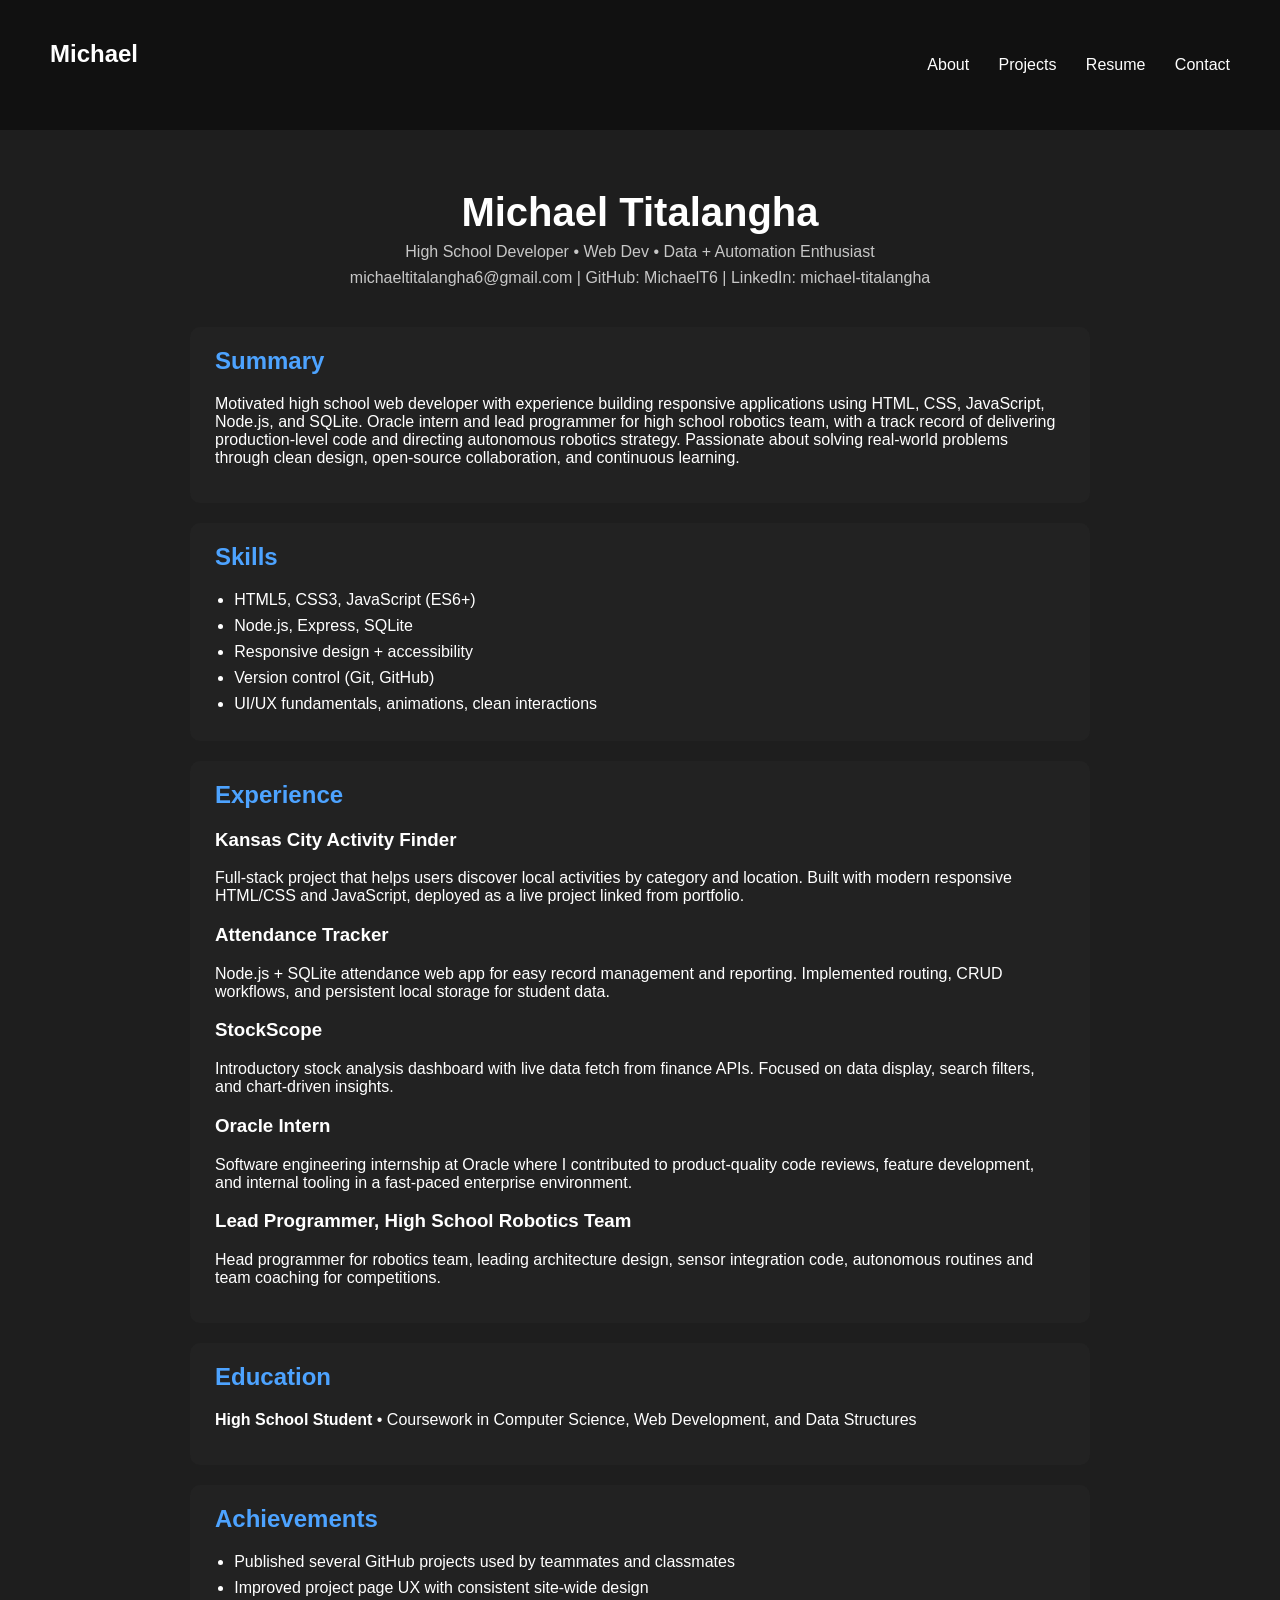
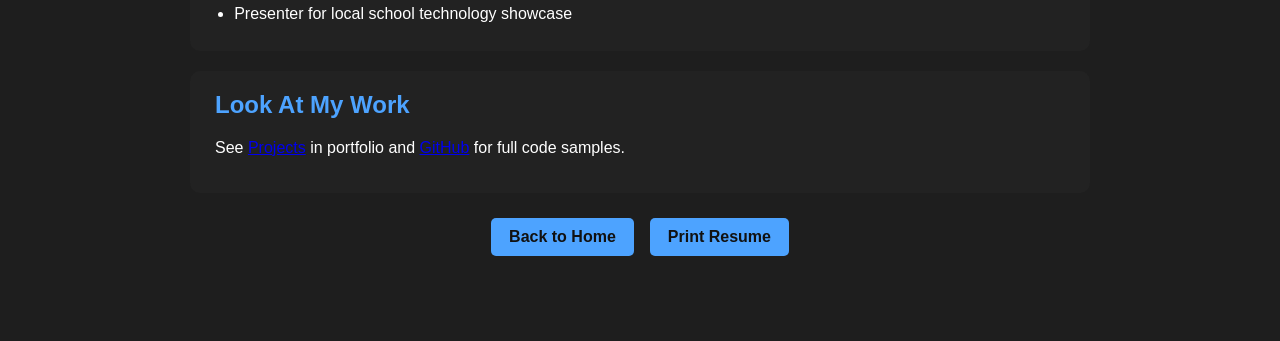
<file: resume.html>
<!DOCTYPE html>
<html lang="en">
<head>
  <meta charset="UTF-8" />
  <meta name="viewport" content="width=device-width, initial-scale=1.0" />
  <title>Resume | Michael</title>
  <link rel="stylesheet" href="style.css" />
  <link rel="stylesheet" href="resume.css" />
</head>
<body>
  <header>
    <h2 class="logo">Michael</h2>
    <nav>
      <a href="index.html#about">About</a>
      <a href="index.html#projects">Projects</a>
      <a href="resume.html">Resume</a>
      <a href="index.html#contact">Contact</a>
    </nav>
  </header>

  <main class="resume-container">
    <section class="resume-hero">
      <h1>Michael Titalangha</h1>
      <p>High School Developer • Web Dev • Data + Automation Enthusiast</p>
      <p>michaeltitalangha6@gmail.com | GitHub: MichaelT6 | LinkedIn: michael-titalangha</p>
    </section>

    <section class="resume-section">
      <h2>Summary</h2>
      <p>Motivated high school web developer with experience building responsive applications using HTML, CSS, JavaScript, Node.js, and SQLite. Oracle intern and lead programmer for high school robotics team, with a track record of delivering production-level code and directing autonomous robotics strategy. Passionate about solving real-world problems through clean design, open-source collaboration, and continuous learning.</p>
    </section>

    <section class="resume-section">
      <h2>Skills</h2>
      <ul>
        <li>HTML5, CSS3, JavaScript (ES6+)</li>
        <li>Node.js, Express, SQLite</li>
        <li>Responsive design + accessibility</li>
        <li>Version control (Git, GitHub)</li>
        <li>UI/UX fundamentals, animations, clean interactions</li>
      </ul>
    </section>

    <section class="resume-section">
      <h2>Experience</h2>
      <article>
        <h3>Kansas City Activity Finder</h3>
        <p>Full-stack project that helps users discover local activities by category and location. Built with modern responsive HTML/CSS and JavaScript, deployed as a live project linked from portfolio.</p>
      </article>
      <article>
        <h3>Attendance Tracker</h3>
        <p>Node.js + SQLite attendance web app for easy record management and reporting. Implemented routing, CRUD workflows, and persistent local storage for student data.</p>
      </article>
      <article>
        <h3>StockScope</h3>
        <p>Introductory stock analysis dashboard with live data fetch from finance APIs. Focused on data display, search filters, and chart-driven insights.</p>
      </article>
      <article>
        <h3>Oracle Intern</h3>
        <p>Software engineering internship at Oracle where I contributed to product-quality code reviews, feature development, and internal tooling in a fast-paced enterprise environment.</p>
      </article>
      <article>
        <h3>Lead Programmer, High School Robotics Team</h3>
        <p>Head programmer for robotics team, leading architecture design, sensor integration code, autonomous routines and team coaching for competitions.</p>
      </article>
    </section>

    <section class="resume-section">
      <h2>Education</h2>
      <p><strong>High School Student</strong> • Coursework in Computer Science, Web Development, and Data Structures</p>
    </section>

    <section class="resume-section">
      <h2>Achievements</h2>
      <ul>
        <li>Published several GitHub projects used by teammates and classmates</li>
        <li>Improved project page UX with consistent site-wide design</li>
        <li>Presenter for local school technology showcase</li>
      </ul>
    </section>

    <section class="resume-section">
      <h2>Look At My Work</h2>
      <p>See <a href="index.html#projects">Projects</a> in portfolio and <a href="https://github.com/MichaelT6" target="_blank" rel="noopener">GitHub</a> for full code samples.</p>
    </section>

    <div class="resume-actions">
      <a href="index.html" class="button">Back to Home</a>
      <a href="resume.html" class="button" onclick="window.print(); return false;">Print Resume</a>
    </div>
  </main>
</body>
</html>
</file>
<file: style.css>
body{
margin:0;
font-family:Arial;
background:#1e1e1e;
color:white;
scroll-behavior:smooth;
}

header{
display:flex;
justify-content:space-between;
align-items:center;
padding:20px 50px;
background:#111;
position:sticky;
top:0;
}

.logo{
font-size:24px;
}

nav a{
color:white;
margin-left:25px;
text-decoration:none;
}

nav a:hover{
color:#4da3ff;
}


/* ABOUT */

.about{
display:flex;
align-items:center;
justify-content:center;
gap:50px;
padding:80px;
}

.profile{
width:150px;
border-radius:50%;
border:3px solid white;
}

.about-text{
max-width:500px;
}


/* PROJECTS */

#projects{
padding:80px;
text-align:center;
}

.project-grid{
display:grid;
grid-template-columns:repeat(auto-fit,minmax(250px,1fr));
gap:30px;
margin-top:40px;
}

.card{
background:#2b2b2b;
padding:25px;
border-radius:10px;
transition:0.3s;
}

.card:hover{
transform:translateY(-10px);
box-shadow:0 10px 25px rgba(0,0,0,.4);
}

button{
background:#4da3ff;
border:none;
padding:10px 20px;
margin-top:15px;
cursor:pointer;
border-radius:5px;
}

button:hover{
background:#2e7fd6;
}


/* CONTACT */

#contact{
padding:80px;
text-align:center;
background:#111;
}

#underline {
  text-decoration: none;
  color: #111;
}

@media (max-width: 768px) {
  .about, #projects, #contact, .resume-container {
    padding: 40px 20px;
  }
}

.logo{
  width: 50px;
  height: 50px;
}

.about-text{
  margin-right: auto;
}
</file>
<file: resume.css>
/* RESUME */
.resume-container {
  max-width: 900px;
  margin: 0 auto;
  padding: 60px 30px;
}
.resume-hero {
  text-align: center;
  margin-bottom: 40px;
}
.resume-hero h1 {
  margin: 0;
  font-size: 2.5rem;
}
.resume-hero p {
  margin: 8px 0;
  color: #c7c7c7;
}
.resume-section {
  background: #222;
  padding: 20px 25px;
  margin-bottom: 20px;
  border-radius: 10px;
}
.resume-section h2 {
  margin-top: 0;
  color: #4da3ff;
}
.resume-section ul {
  margin: 0;
  padding-left: 1.2rem;
}
.resume-section li {
  margin-bottom: 8px;
}
.resume-actions {
  display: flex;
  gap: 16px;
  justify-content: center;
  margin: 25px 0;
}
.button {
  text-decoration: none;
  background: #4da3ff;
  color: #111;
  padding: 10px 18px;
  border-radius: 5px;
  font-weight: bold;
}
.button:hover {
  background: #2e7fd6;
}

@media (max-width: 768px) {
  .about, #projects, #contact, .resume-container {
    padding: 40px 20px;
  }
  .resume-hero h1 {
    font-size: 2rem;
  }
}
</file>
